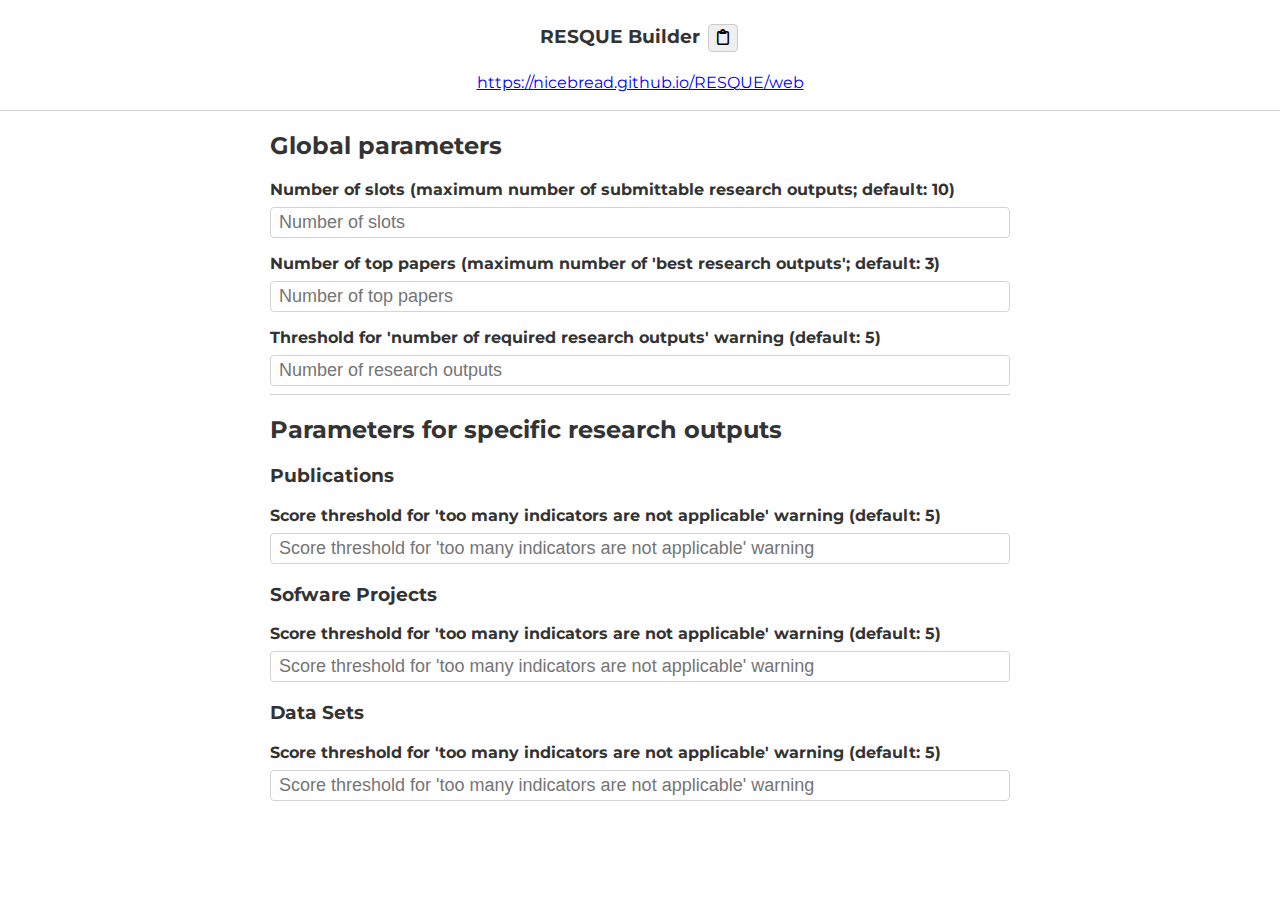
<file: builder.html>
<!DOCTYPE html>
<html lang="en">

<head>
    <meta charset="UTF-8">
    <meta name="viewport" content="width=device-width, initial-scale=1.0">
    <link rel="stylesheet" href="styles.css" />
    <link rel="stylesheet" href="https://cdnjs.cloudflare.com/ajax/libs/font-awesome/6.4.2/css/all.min.css">
    <title>RESQUE Builder</title>
</head>

<body style="overflow: auto;">
    <header style="padding: 2px; position: sticky; top: 0; background: #fff;">
        <div style="text-align: center; width: 95%; max-width: 740px; margin: 0 auto;">
            <h3>RESQUE Builder <button id="copy-button" onclick="copyLink()"><i class="fa-regular fa-clipboard"></i></button></h3>
            <div class="result">
                <p><a id="link"></a></p>
            </div>
        </div>
    </header>

    <div style="width: 95%; max-width: 740px; margin: 0 auto;">
        <h2>Global parameters</h2>
        <p class="title">Number of slots (maximum number of submittable research outputs; default: 10)</p>
        <input type="number" placeholder="Number of slots" oninput="changeParameter('max', this.value)" />

        <p class="title">Number of top papers (maximum number of 'best research outputs'; default: 3)</p>
        <input type="number" placeholder="Number of top papers" oninput="changeParameter('maxTopPapers', this.value)" />

        <p class="title">Threshold for 'number of required research outputs' warning (default: 5)</p>
        <input type="number" placeholder="Number of research outputs"
            oninput="changeParameter('minROWarningThreshold', this.value)" />

        <hr>

        <h2>Parameters for specific research outputs</h2>
        <h3>Publications</h3>
        <p class="title">Score threshold for 'too many indicators are not applicable' warning (default: 5)</p>
        <input type="number" placeholder="Score threshold for 'too many indicators are not applicable' warning" oninput="changeParameter('pub:minIndicatorsWarningThreshold', this.value)">

        <h3>Sofware Projects</h3>
        <p class="title">Score threshold for 'too many indicators are not applicable' warning (default: 5)</p>
        <input type="number" placeholder="Score threshold for 'too many indicators are not applicable' warning" oninput="changeParameter('software:minIndicatorsWarningThreshold', this.value)">

        <h3>Data Sets</h3>
        <p class="title">Score threshold for 'too many indicators are not applicable' warning (default: 5)</p>
        <input type="number" placeholder="Score threshold for 'too many indicators are not applicable' warning" oninput="changeParameter('data:minIndicatorsWarningThreshold', this.value)">
    </div>

    <script>
        const URL = 'https://nicebread.github.io/RESQUE/web'

        displayLink(URL);

        let defaults = {
            max: "10",
            maxTopPapers: "3",
            minROWarningThreshold: "5",
            "pubs.minIndicatorsWarningThreshold": "5",
            "software.minIndicatorsWarningThreshold": "5",
            "data.minIndicatorsWarningThreshold": "5"
        }

        let data = {};

        function changeParameter(variable, value) {
            data[variable] = value;

            displayLink(generateLink(data));
        }

        function generateLink(data) {
            const query = Object.entries(data)
                // Only keep values that different from the defaults
                .filter(([key, value]) => data[key] && defaults[key] !== value)
                // Stringify
                .map(([key, value]) => key + "=" + value)
                .join('&');

            return URL + (query ? ("?" + query) : '');
        }

        function displayLink(url) {
            const link = document.getElementById('link');

            link.setAttribute("href", url);
            link.innerText = url;
        }

        function copyLink() {
            navigator.clipboard.writeText(document.getElementById('link').getAttribute("href"))
                .then(() => {
                    const copyButton = document.getElementById('copy-button');

                    copyButton.innerHTML = '<i class="fa-solid fa-clipboard-check"></i>';
                    new Promise(r => setTimeout(r, 3000)).then(() => {
                        copyButton.innerHTML = '<i class="fa-regular fa-clipboard"></i>';
                    });
                });
        }
    </script>
</body>

</html>
</file>
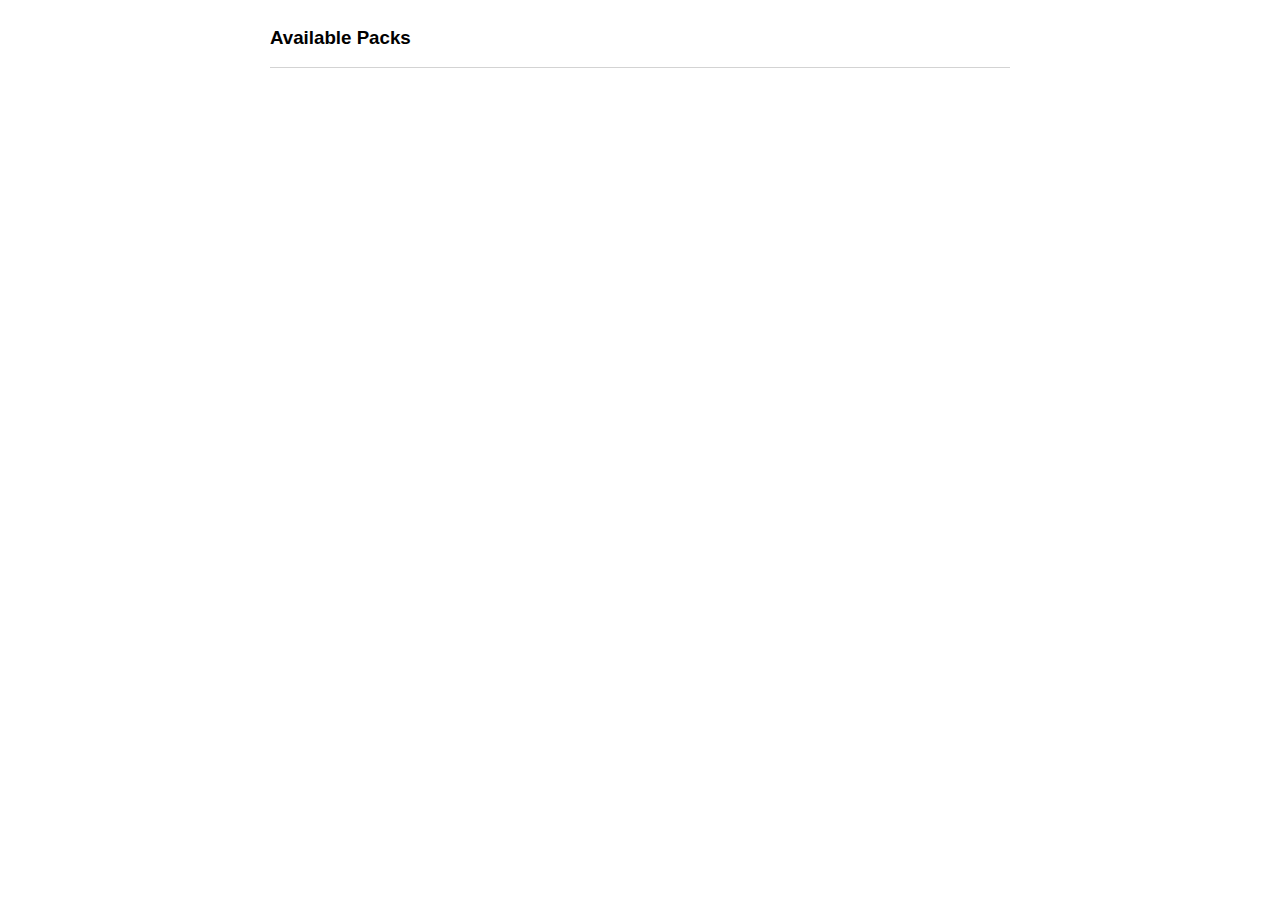
<file: packs.html>
<!DOCTYPE html>
<html lang="en">

<head>
    <meta charset="UTF-8">
    <meta name="viewport" content="width=device-width, initial-scale=1.0">
    <title>RESQUE Packs</title>
</head>

<body>
    <div class="outer">
        <div class="packs-list">
            <h3>Available Packs</h3>
            <ul class="contents"></ul>
        </div>
        <div class="main"></div>
    </div>

    <script>
        const main = document.querySelector('.main');
        const contents = document.querySelector('.contents');

        function dropExtension(name) {
            return name.replace(/\..*$/, '');
        }

        function prettifyPackName(name) {
            return dropExtension(name).split('-').map(word => word[0].toUpperCase() + word.slice(1)).join(' ');
        }

        function objectToString(object) {
            if (typeof object === 'string') {
                return object;
            }

            if (typeof object === 'number') {
                return object.toString();
            }

            if (Array.isArray(object)) {
                return '<div class="box list">\n' + object.map(item => `${objectToString(item)}`).join('\n<hr>\n') + '\n</div>';
            }

            return '<div class="vstack">' + Object.entries(object).map(([key, value]) => `<p><b>${key}</b><br>${objectToString(value)}</p>`).join('\n') + '</div>';
        }

        function scoringToString(object) {
            if (!object)
                return 'No scoring information.';

            return Object.entries(object).map(([key, value]) => `<div><h4>${key}:</h4>${objectToString(value)}</div>`).join('\n');
        }

        function indicatorToString(object) {
            if (!object)
                return 'No indicators.';

            return `<div class='box'>${objectToString(object)}</div>`;
        }

        function packToLink(pack) {
            const li = document.createElement('li');
            const link = document.createElement('a');
            link.innerText = prettifyPackName(prettifyPackName(pack.name));
            link.href = `#${dropExtension(pack.name)}`;

            li.appendChild(link);
            return li;
        }

        function packToHTMLElement(pack) {
            const container = document.createElement('div');
            container.classList.add('pack');

            const title = document.createElement('h2');
            title.id = dropExtension(pack.name);
            title.innerText = prettifyPackName(pack.name);

            const subtitle = document.createElement('p');
            subtitle.innerText = pack.name;
            subtitle.classList.add('subtitle');

            container.appendChild(title);
            container.appendChild(subtitle);

            const meta = document.createElement('div');

            const scoring = document.createElement('div');
            scoring.classList.add('vstack')

            const indicators = document.createElement('div');
            indicators.classList.add('vstack')

            fetch(pack.download_url)
                .then(response => response.json())
                .then(content => {
                    console.log(content.scoring);
                    scoring.innerHTML = scoringToString(content.scoring);
                    indicators.innerHTML = content.elements.map(element => indicatorToString(element)).join('\n');
                })

            const scoringDetails = document.createElement('details');
            const scoringSummary = document.createElement('summary');
            scoringSummary.innerText = 'Scoring information';
            scoringDetails.appendChild(scoringSummary);
            scoringDetails.appendChild(scoring);
            container.appendChild(scoringDetails);

            const indicatorsDetails = document.createElement('details');
            const indicatorsSummary = document.createElement('summary');
            indicatorsSummary.innerText = 'Indicators';
            indicatorsDetails.appendChild(indicatorsSummary);
            indicatorsDetails.appendChild(indicators);
            container.appendChild(indicatorsDetails);

            return container;
        }

        const packs_URL = 'https://api.github.com/repos/nicebread/RESQUE/contents/packs?ref=main';

        fetch(packs_URL)
            .then(response => response.json())
            .then(packs => {
                console.log(packs);
                

                const elems = packs.map(pack => packToHTMLElement(pack));
                elems.forEach(elem => main.appendChild(elem));

                const links = packs.map(pack => packToLink(pack));
                links.forEach(link => contents.appendChild(link));
            });
    </script>
</body>

<style>
    body {
        font-family: sans-serif;
        margin: 0;
    }

    h2 {
        margin: 0;
    }

    .subtitle {
        font-style: italic;
        color: gray;
        margin: 0;
    }

    .box {
        background-color: #0000000c;
        padding: 12px;
        border-radius: 8px;
    }

    p {
        margin: 0;
    }

    .pack {
        margin-bottom: 2rem;
    }

    .vstack {
        display: flex;
        flex-direction: column;
        gap: 0.7rem;
    }

    hr {
        border: none;
        border-top: 1px solid gray;
    }

    .main {
        flex: 1 1 80%;
        overflow: scroll;
        position: relative;
    }

    .packs-list {
        flex: 1 1 20%;
        position: sticky;
        top: 0;
        background-color: white;
        z-index: 1;
        padding-top: 0.5rem;
        border-bottom: 1px solid lightgray;
        margin-bottom: 1rem;
    }

    .packs-list ul {
        list-style: none;
        padding: 0;
    }

    .packs-list ul li {
        display: inline;
        margin-right: 0.5rem;
    }

    .outer {
        max-width: 740px;
        margin: 0 auto;
    }

    summary {
        cursor: pointer;
        margin: 0.5rem 0;
    }
</style>

</html>
</file>
<file: styles.css>
@font-face {
    font-family: "Montserrat";
    src: url("fonts/Montserrat-VariableFont_wght.ttf") format("truetype supports variations"),
        url("fonts/Montserrat-VariableFont_wght.ttf") format("truetype-variations"),
        url("fonts/Montserrat-Italic-VariableFont_wght.ttf") format("truetype supports variations"),
        url("fonts/Montserrat-Italic-VariableFont_wght.ttf") format("truetype-variations");
    font-weight: 100 1000;
}

:root {
    --bg-color: #ffffff;
    --shadow-color: #ccc;
    --border-color: lightgray;
    --dark-color: #333333;
    --light-color: #efefef;
    --light-hover-color: #dfdfdf;
    --warning-color: #ffa50015;
}

/* To prevent a flash of unstyled content (FOUC), it's often a good practice to add the x-cloak directive.
This ensures that any element with the x-cloak keyword (directive) doesn't flicker on initial page load
before Alpine.js takes effect.
 */
[x-cloak] {
    display: none !important;
}

body {
    font-family: "Montserrat", sans-serif;
    margin: 0;
    height: 100vh;
    width: 100%;
    overflow: hidden;
    color: var(--dark-color);
    background-color: var(--bg-color);
}

#root {
    height: 100%;
    width: 100%;
    box-sizing: content-box;
}

#main {
    display: flex;
    flex-direction: row;
    height: 100%;
    width: 100%;
    margin: 0 auto;
    box-sizing: content-box;
}


.card {
    border-radius: 8px;
    box-shadow: 0 0 4px var(--shadow-color);
    padding: 16px;
    margin-bottom: 1rem;
    width: 100%;
    display: block;
    box-sizing: border-box;
    overflow: scroll;
    background-color: white;
}

.card.warning {
    background-color: var(--warning-color);
}

.tabs-sidebar h3,
#menu h3 {
    margin: 0;
}

#menu::-webkit-scrollbar,
#formview::-webkit-scrollbar,
.tabs-sidebar::-webkit-scrollbar {
    display: none;
}

/* Hide scrollbar for IE, Edge and Firefox */
#menu,
#formview,
.tabs-sidebar {
    -ms-overflow-style: none;
    /* IE and Edge */
    scrollbar-width: none;
    /* Firefox */
}

#menu {
    flex: 1 1 30%;
    padding: 16px;
    border-left: 1px solid var(--border-color);
    position: relative;
    display: flex;
    flex-direction: column;
}

#info-box {
    overflow: auto;
    flex: 0 1 min-content;
}

.tabs-sidebar {
    position: relative;
    flex: 1 1 25%;
    border-right: 1px solid var(--border-color);
    padding: 0 16px;
    overflow: scroll;
}

.tabs-sidebar p {
    margin: 8px 0;
    color: gray;
    font-size: small;
}

.sidebar-top {
    position: sticky;
    top: 0;
    background-color: var(--bg-color);
    padding-top: 16px;
    padding-bottom: 4px;
    z-index: 2;
}

.doi-input button {
    width: 100%;
    margin-bottom: 4px;
}

#formview-container {
    position: relative;
    flex: 1 1 45%;
    margin: 0 16px;
    transform: scale(1);
    height: 100vh;
}

#formview {
    height: 100%;
    overflow: scroll;
    padding: 4px;
}

#formview h2 {
    margin: none;
}

.progressbar-frame {
    position: fixed;
    top: 0;
    left: 0;
    width: calc(100% + 32px);
    margin-left: -16px;
    height: 4px;
    background-color: lightgray;
    z-index: 1;
}

.progressbar-content {
    height: 100%;
    background-color: var(--dark-color);
    transition: ease-in-out 0.3s;
}

#add-container {
    position: sticky;
    bottom: 0;
    margin-top: 16px;
    padding-top: 16px;
    padding-bottom: 16px;
    text-align: left;
    background-color: var(--bg-color);
    border-top: 1px solid var(--border-color);
}

input[type=text],
input[type=number],
select,
.textbox {
    display: block;
    border-radius: 4px;
    border: 1px solid var(--border-color);
    padding: 0.25rem 0.5rem;
    margin-bottom: 0.5rem;
    width: 100%;
    font-size: large;
    box-sizing: border-box;
    background-color: white;
}

label {
    display: block;
    margin-right: 8px;
    margin-bottom: 8px;
}

#formview table {
    width: 100%;
    border-collapse: collapse;
}

#formview table th {
    border-bottom: none;
    padding: 0.25rem 0.5rem;
    text-wrap: nowrap;
}

#formview table tr {
    border-bottom: 1px solid var(--border-color);
    padding: 1rem 0.5rem;
}

#formview table tr:last-child {
    border-bottom: none;
}

#formview table tbody tr:hover {
    background-color: var(--light-color);
}

#formview table tr td {
    padding: 8px 0;
    text-align: center;
    position: relative;
}

#formview table tr td .tabular-option-info {
    position: absolute;
    background-color: var(--dark-color);
    color: var(--light-color);
    padding: 0.25rem 0.5rem;
    border-radius: 4px;
    top: -20px;
    text-wrap: nowrap;
    display: none;
}

#formview table tr td input[type=radio]:hover + .tabular-option-info {
    display: block;
}

#formview table tr td:first-child {
    font-weight: bold;
    text-align: left;
}

.indicator-container {
    display: flex;
    flex-direction: row;
    align-items: center;
}

.indent {
    margin-left: 20px;
    width: 2px;
    background-color: var(--border-color);
    align-self: stretch;
    flex-grow: 0;
    flex-shrink: 0;
}

.indent:nth-child(2) {
    margin-left: 10px;
}

.indent + .indicator-subcontainer {
    margin-left: 10px;
}

.indicator-subcontainer {
    flex-grow: 1;
}

.indicator-container .indicator-subcontainer div {
    position: relative;
}

.indicator-container .indicator-subcontainer div p {
    align-items: center;
}

.warning-indicator {
    display: inline-block;
    border-radius: 99px;
    width: 12px;
    height: 12px;
    background-color: #ffa500;
}

.warning-text {
    background-color: #ffa50015;
    border: 1px solid #ffa500;
    padding: 0.5rem 1rem;
    border-radius: 8px;
    margin-top: 0;
    margin-bottom: 16px;
    transition: 200ms;
    cursor: pointer;
}

.warning-text:hover {
    scale: 1.02;
}

form {
    margin-bottom: 10rem;
}

.top {
    display: flex;
    justify-content: column;
    flex-direction: column; 
    align-items: center;
    border-bottom: 1px solid var(--border-color);
    padding-bottom: 16px;

}

button {
    font-size: 12pt;
    background-color: var(--light-color);
    border-radius: 4px;
    border: none;
    padding: 0.25rem 0.5rem;
    cursor: pointer;
    font-weight: bold;
    margin: 3px;
    transition: 150ms;
    border: 1px solid #ccc;
}

button:hover {
    background-color: var(--light-hover-color);
}



.title {
    margin-bottom: 8px;
    font-weight: bold;
}

.alignment-horizontal {
    display: flex;
    flex-direction: row;
}

.textbox-container {
    position: relative;
}

.wordcount {
    color: gray;
    border-radius: 99px;
    font-size: 10pt;
    margin: 0;
    text-align: right;
}

.wordcount-ok {}

.wordcount-warning {
    color: darkred;
    font-weight: bold;
}

.tab,
.add-button {
    font-size: 11pt;
    background-color: var(--light-color);
    border-radius: 8px;
    padding: 0.5rem 1rem;
    margin-bottom: 16px;
    cursor: pointer;
    border: 1px solid #ccc;
}

.tab:hover:not(.active),
.add-button {
    background-color: var(--light-hover-color);
}

.tab.active {
    background-color: var(--dark-color);
    color: var(--light-color);
}

.tab.selected {
    background-color: var(--dark-color);
    color: var(--light-color);
}

.tab span {
    pointer-events: none;
}

.tab-delete-menu {
    position: absolute;
    right: 6px;
    top: 6px;
}

.tab-delete-button {
    border-radius: 99px;
    width: 24px;
    height: 24px;
    vertical-align: middle;
    text-align: center;
    line-height: 24px;
    background-color: var(--light-color);
    cursor: pointer;
    transition-duration: 150ms;
    font-weight: bold;
}

.tab-progress-indicator {
    border-radius: 100%;
    width: 8px;
    height: 8px;
    position: absolute;
    bottom: 6px;
    right: 6px;
}

.tab-delete-button:hover {
    transform: scale(1.1);
    background-color: firebrick;
    color: var(--light-color);
}

header {
    border-bottom: 1px solid var(--border-color);
}

#item-info {
    color: gray;
    margin: 0;
}

#item-background-details,
#tip-external-details {
    color: gray;
    margin-top: 1rem;
}

.scoring-details {
    margin-bottom: 0;
}

.scoring-details summary {
    margin-bottom: 0;
}

summary {
    margin-bottom: 8px;
    cursor: pointer;
}

details {
    margin-bottom: 1rem;
}

summary:hover {
    color: var(--dark-color);
}

#menu-tabs {
    display: flex;
    align-items: center;
    justify-content: center;
    margin-top: 0;
    margin-bottom: 8px;
    color: gray;
}

#menu-tabs span {
    margin: 0 4px;
    cursor: pointer;
}

#menu-tabs span:hover {
    text-decoration: underline;
}

#menu-tabs span.selected {
    font-weight: bold;
}

#warning-box {
    max-height: 40%;
}

#score-box {
    top: 0;
    position: sticky;
    flex-shrink: 0.2;
    max-height: 60%;
}

#score-box .sub {
    margin: 0;
    font-style: normal;
    text-align: center;
}

#score-box p {
    margin-bottom: 0;
}

#score-container {
    display: flex;
    flex-direction: row;
    justify-content: center;
}

#current-score-container {
    display: flex;
    align-items: center;
    justify-content: center;
}

#overall-score {
    margin-left: 16px;
    padding-left: 16px;
    border-left: 1px solid var(--border-color);
}

#overall-score-container {
    display: flex;
    align-items: center;
    justify-content: center;
}

#score-minmax {
    text-align: center;
    color: gray;
    font-weight: bold;
    margin: 0;
}

#score-percentage,
#overall-score-percentage {
    margin: 0;
    text-align: center;
    font-weight: bold;
    font-size: 24pt;
}

#score-dot {
    margin: 0 0.5rem;
    font-weight: bold;
    font-size: 16pt;
    color: gray;
}

#no-score {
    margin-top: 4px;
    text-align: center;
}

.sub {
    color: gray;
    font-style: italic;
    font-size: 10pt;
    vertical-align: middle;
}

hr {
    border: none;
    border-top: 1px solid var(--border-color);
}

.tag {
    color: #000000a0;
    font-size: small;
    font-weight: bold;
    background-color: #0000000d;
    padding: 0.125rem 0.5rem;
    border-radius: 99px;
    margin-left: 8px;
    text-align: center;
}

#ro-count-container {
    text-align: center;
    margin-top: 16px;
    margin-bottom: 16px;
}

/* Modal */

/* The Modal (background) */
.modal {
    display: none;
    /* Hidden by default */
    position: fixed;
    /* Stay in place */
    z-index: 2;
    /* Sit on top */
    padding-top: 100px;
    /* Location of the box */
    left: 0;
    top: 0;
    width: 100%;
    /* Full width */
    height: 100%;
    /* Full height */
    overflow: auto;
    /* Enable scroll if needed */
    background-color: #33333399;
    backdrop-filter: blur(5px);
}

/* Modal Content */
.modal-content {
    position: relative;
    background-color: white;
    margin: auto;
    padding: 16px;
    padding-top: 0px;
    width: 740px;
    border-radius: 8px;
    box-shadow: 0 0 8px var(--shadow-color);
    max-height: 70vh;
    overflow: auto;
}

#add-modal-continue {
    position: absolute;
    top: 16px;
    right: 16px;
}

.doi-info {
    color: gray;
    margin-bottom: 1rem;
}

.doi-info p {
    text-align: left;
}

.menu-bottom {
    text-align: center;
}

.github-link {
    color: gray;
}

.github-link:hover {
    color: var(--dark-color);
}

.highlight {
    animation: highlight 1s;
    background-color: yellow;
}

dialog {
    border-radius: 8px;
    border: none;
    padding: 16px;
    box-shadow: 0 0 2px var(--shadow-color);
    max-width: 460px;

    position: fixed;
    left: 0;
    right: 0;
    margin: 0 auto;
    top: 25vh;
}

dialog h3 {
    margin: 0;
}

dialog .buttons {
    text-align: center;
}

button.critical {
    background-color: firebrick;
    color: #efefef;
}

button.critical:hover {
    background-color: firebrick;
    color: #efefef;

    /* transform: scale(1.03); */
    box-shadow: 0 0 8px firebrick;
}

@keyframes highlight {
    50% {
        background-color: white;
    }
}

#saving {
    position: fixed;
    top: 1rem;
    right: 0;
    margin-left: auto;
    width: fit-content;
    color: var(--dark-color);
    background-color: var(--light-color);
    border-radius: 8px;
    padding: 8px 16px;
    z-index: 2;
}

.fakelink {
    text-decoration: underline;
    color: gray;
    cursor: pointer;
}

.fakelink:hover {
    color: var(--dark-color);
}

.animate.pop {
    animation: pop 200ms;
}

@keyframes pop {
    0% {
        opacity: 0;
        transform: scale(0.5, 0.5);
    }

    100% {
        opacity: 1;
        transform: scale(1, 1);
    }
}

#mobile {
    display: none;
}

@media (max-width: 840px) {
    #main {
        display: none;
    }

    #info-modal {
        width: 0;
        height: 0;
        display: none;
    }

    #mobile {
        display: block;
        width: 90%;
        margin: 1rem auto;
    }
}

table {
    margin-bottom: 0.5rem;
}

#store-box canvas {
    display: block;
    width: 150px !important;
    height: 150px !important;
}

#legend-container {
    display: flex;
    flex-direction: row;
    flex-wrap: wrap;
    justify-content: center;
    margin-top: 16px;
}

.legend-item {
    display: flex;
    align-items: center;
    margin-bottom: 5px;
    margin-right: 18px;
  }
  
  .legend-color {
    width: 8px;
    height: 8px;
    display: inline-block;
    margin-right: 5px;
  }
  
  .legend-label {
    font-size: 12px;
  }

.list-item:last-child {
    margin-bottom: 0;
}
</file>
